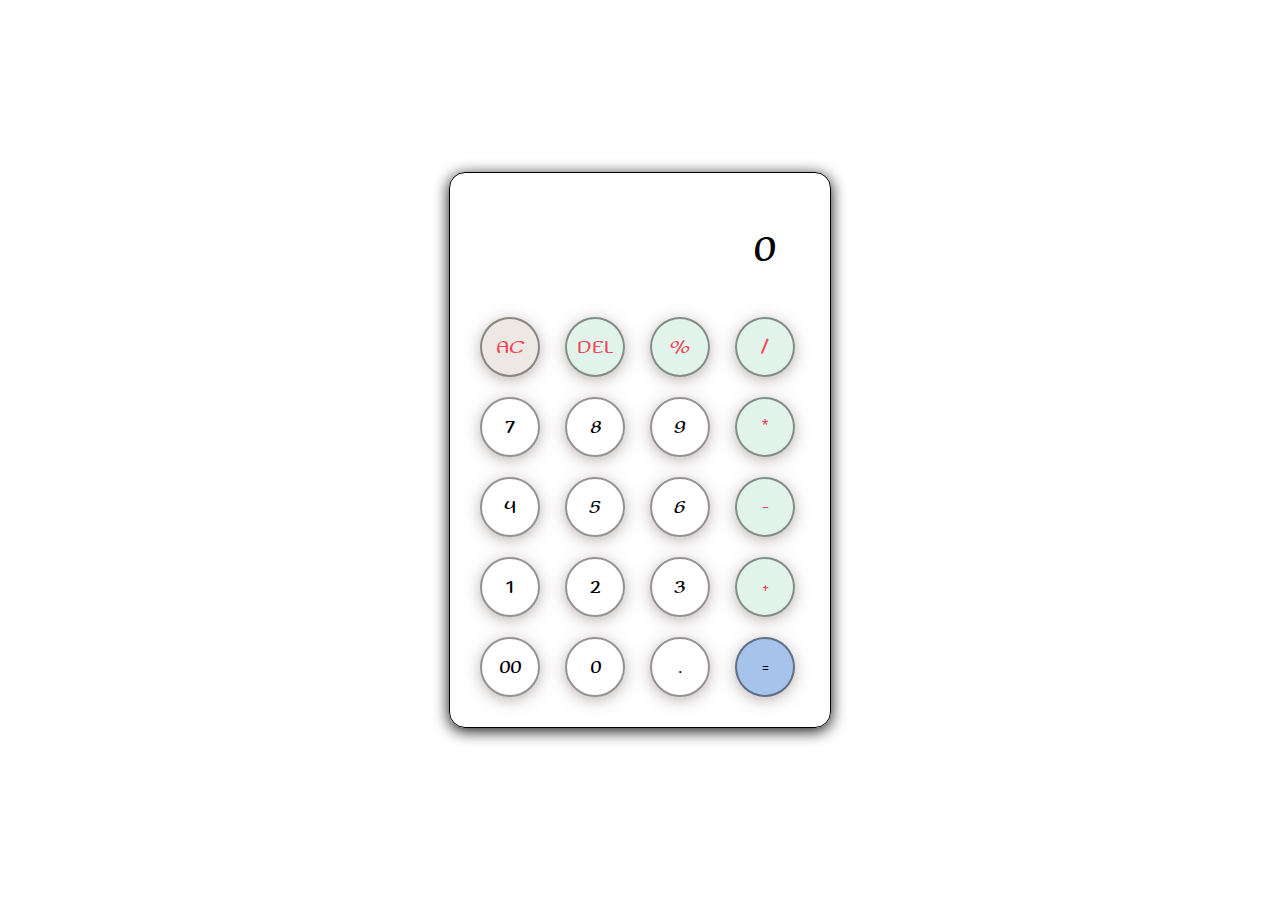
<file: index.html>
<!DOCTYPE html>
<html lang="en">
    <head>
        <meta charset="UTF-8" />
        <meta http-equiv="X-UA-Compatible" content="IE=edge" />
        <meta name="viewport" content="width=device-width, initial-scale=1.0" />
        <link rel="stylesheet" href="style.css" />
        <link rel="icon" href="assets/logo.png" type="image/x-icon">
        <title>Calculator</title>
    </head>
    <body>
        <div class="container">
            <div class="calculator">
                <input type="text" id="inputBox" placeholder="0" />
                <div>
                    <button class="button operator clear">AC</button>
                    <button class="button operator">DEL</button>
                    <button class="button operator">%</button>
                    <button class="button operator">/</button>
                </div>
                <div>
                    <button class="button">7</button>
                    <button class="button">8</button>
                    <button class="button">9</button>
                    <button class="button operator">*</button>
                </div>
                <div>
                    <button class="button">4</button>
                    <button class="button">5</button>
                    <button class="button">6</button>
                    <button class="button operator">-</button>
                </div>
                <div>
                    <button class="button">1</button>
                    <button class="button">2</button>
                    <button class="button">3</button>
                    <button class="button operator">+</button>
                </div>

                <div>
                    <button class="button">00</button>
                    <button class="button">0</button>
                    <button class="button">.</button>
                    <button class="button equalBtn">=</button>
                </div>
            </div>
        </div>

        <script src="script.js"></script>
    </body>
</html>
</file>
<file: style.css>
@import url("https://fonts.googleapis.com/css2?family=Sofadi+One&display=swap");

* {
    margin: 0;
    padding: 0;
    box-sizing: border-box;
    font-family: "Sofadi One", system-ui;
}

body {
    width: 100%;
    height: 100vh;
    display: flex;
    justify-content: center;
    align-items: center;
}

.calculator {
    border: 1px solid #000000;
    padding: 20px;
    border-radius: 16px;
    background: transparent;
    box-shadow: 0px 3px 15px rgba(0, 0, 0, 0.945);
}

input {
    width: 320px;
    border: none;
    padding: 24px;
    margin: 10px;
    background: transparent;
    box-shadow: 0px 3px 15px rgbs(84, 84, 84, 0.1);
    font-size: 40px;
    text-align: right;
    cursor: pointer;
    color: #000000;
}

input::placeholder {
    color: #000000;
}

button {
    border: 2px solid rgba(0, 0, 0, 0.422);
    box-shadow: 0px 3px 15px rgba(128, 107, 107, 0.5);
    width: 60px;
    height: 60px;
    margin: 10px;
    border-radius: 50%;
    background: transparent;
    color: #000000;
    font-size: 20px;
    cursor: pointer;
}

.equalBtn {
    background-color: #a6c3eb;
}

.operator {
    color: #f70529be;
    background-color: rgba(213, 238, 226, 0.692);
}

.clear {
    background-color: rgb(237, 232, 227);
}
</file>
